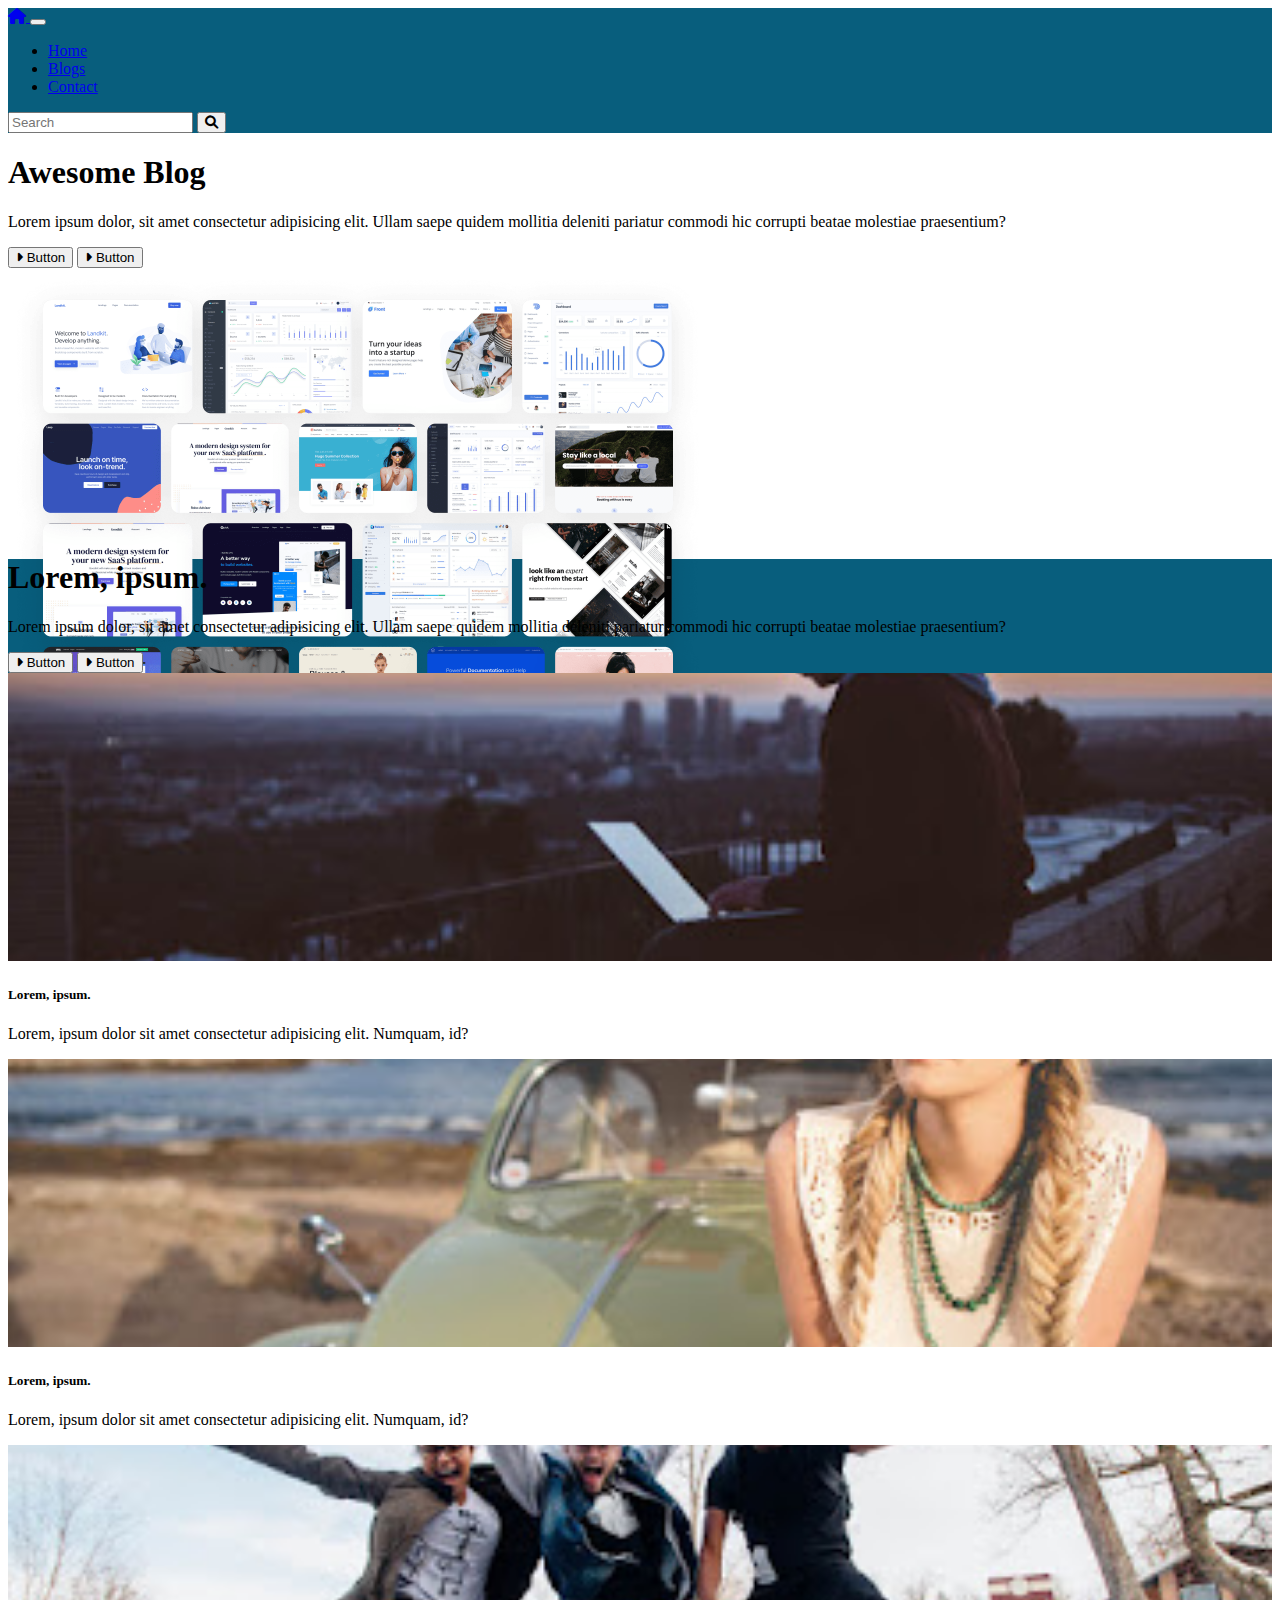
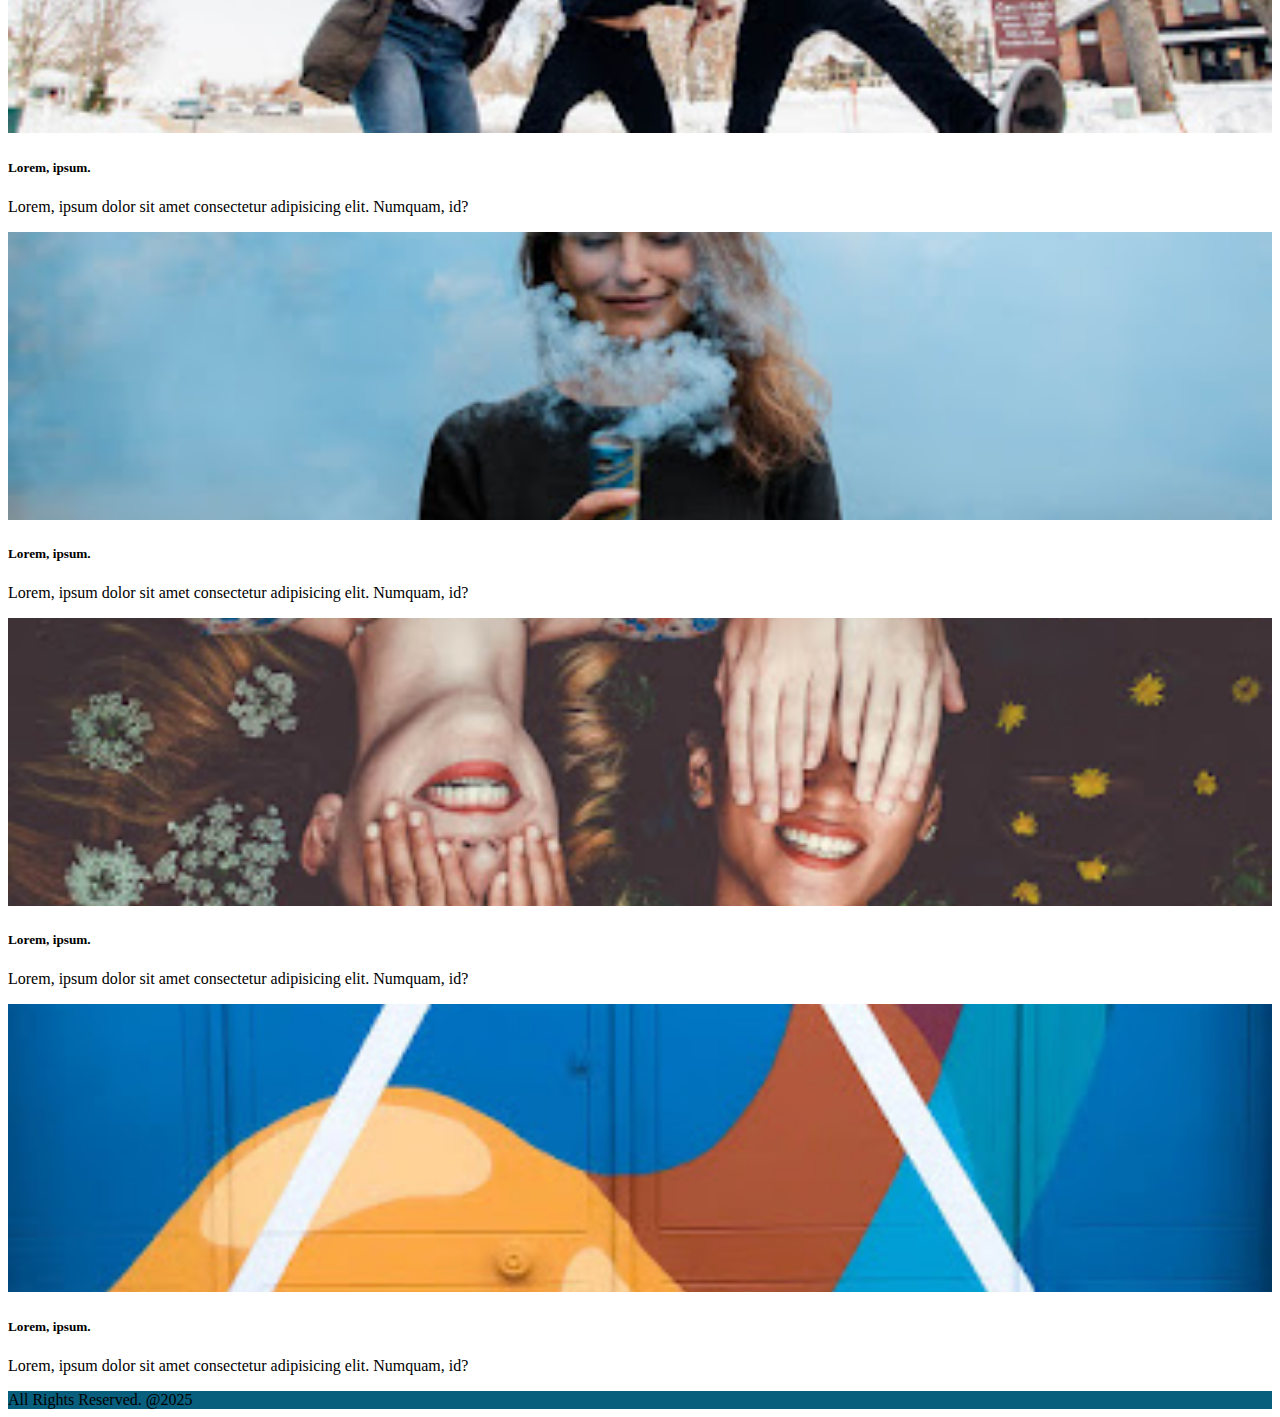
<file: proje-3/index.html>
<!DOCTYPE html>
<html lang="tr">
<head>
    <meta charset="UTF-8">
    <meta http-equiv="X-UA-Compatible" content="IE=edge">
    <meta name="viewport" content="width=device-width, initial-scale=1.0">
    <link href="https://cdn.jsdelivr.net/npm/bootstrap@5.1.3/dist/css/bootstrap.min.css" rel="stylesheet" integrity="sha384-1BmE4kWBq78iYhFldvKuhfTAU6auU8tT94WrHftjDbrCEXSU1oBoqyl2QvZ6jIW3" crossorigin="anonymous">
    <link rel="stylesheet" href="https://cdnjs.cloudflare.com/ajax/libs/font-awesome/6.0.0/css/all.min.css" integrity="sha512-9usAa10IRO0HhonpyAIVpjrylPvoDwiPUiKdWk5t3PyolY1cOd4DSE0Ga+ri4AuTroPR5aQvXU9xC6qOPnzFeg==" crossorigin="anonymous" referrerpolicy="no-referrer" />
    <link rel="stylesheet" href="style.css">
    <title>Awesome Blog</title>
</head>
<body>

    <nav class="navbar navbar-expand-md navbar-dark">
        <div class="container">
            <a href="index.html" class="navbar-brand">
                <i class="fa-solid fa-house"></i>
            </a>
            <button class="navbar-toggler" type="button" data-bs-toggle="collapse" data-bs-target="#mobile">
                <span class="navbar-toggler-icon"></span>
            </button>
            <div id="mobile" class="collapse navbar-collapse">               
          
                <ul class="navbar-nav me-auto">
                    <li class="nav-item">
                        <a href="index.html" class="nav-link active">Home</a>
                    </li>
                    <li class="nav-item">
                        <a href="blogs.html" class="nav-link">Blogs</a>
                    </li>
                    <li class="nav-item">
                        <a href="contact.html" class="nav-link">Contact</a>
                    </li>
                </ul>
                <form class="d-flex">           
                    <input type="text" class="form-control me-1" placeholder="Search">
                    <button class="btn btn-warning">
                        <i class="fa-solid fa-magnifying-glass"></i>
                    </button>                
                </form>

            </div>

        </div>
    </nav>

    <header>
        <div class="text-center pt-5 mt-5 px-4 border-bottom">
            <h1 class="display-4 fw-bold">Awesome Blog</h1>
            <div class="col-lg-6 mx-auto">
                <p class="lead mb-4">
                    Lorem ipsum dolor, sit amet consectetur adipisicing elit. Ullam saepe quidem mollitia deleniti pariatur commodi hic corrupti beatae molestiae praesentium?
                </p>
                <div class="mb-5 d-grid gap-2 d-md-flex justify-content-md-center">
                    <button class="btn btn-primary btn-lg">
                        <i class="fa-solid fa-caret-right"></i> Button</button>
                    <button class="btn btn-outline-secondary btn-lg">
                            <i class="fa-solid fa-caret-right"></i> Button</button>
                </div>
                <div class="overflow-hidden" style="max-height: 30vh;">
                    <div class="container px-5">
                        <img src="img/bg2.png" class="img-fluid border rounded-3 shadow-lg mb-4" width="700" height="500" alt="">
                    </div>
                </div>
            </div>
        </div>
    </header>

    <main>
        <div class="bg-dark px-4 py-5 text-center text-white">
            <div class="py-5">
                <h1 class="display-5 fw-bold">Lorem, ipsum.</h1>
                <div class="col-lg-6 mx-auto">
                    <p class="lead mb-4">
                        Lorem ipsum dolor, sit amet consectetur adipisicing elit. Ullam saepe quidem mollitia deleniti pariatur commodi hic corrupti beatae molestiae praesentium?
                    </p>
                    <div class="d-grid gap-2 d-md-flex justify-content-md-center">
                        <button class="btn btn-outline-warning btn-lg">
                            <i class="fa-solid fa-caret-right"></i> Button</button>
                        <button class="btn btn-outline-light btn-lg">
                                <i class="fa-solid fa-caret-right"></i> Button</button>
                    </div>
                </div>
            </div>
        </div>

        <div class="container my-4">
            <div class="row row-cols-1 row-cols-lg-3 row-cols-md-2 g-4">
                <div class="col">
                    <div class="card mb-3 shadow">
                        <img src="img/1.jpeg" class="card-img-top" alt="">
                        <div class="card-body">
                            <h5 class="card-title">Lorem, ipsum.</h5>
                            <p class="card-text">Lorem, ipsum dolor sit amet consectetur adipisicing elit. Numquam, id?</p>
                        </div>
                    </div>
                </div>
                <div class="col">
                    <div class="card mb-3 shadow">
                        <img src="img/2.jpeg" class="card-img-top" alt="">
                        <div class="card-body">
                            <h5 class="card-title">Lorem, ipsum.</h5>
                            <p class="card-text">Lorem, ipsum dolor sit amet consectetur adipisicing elit. Numquam, id?</p>
                        </div>
                    </div>
                </div>
                <div class="col">
                    <div class="card mb-3 shadow">
                        <img src="img/3.jpeg" class="card-img-top" alt="">
                        <div class="card-body">
                            <h5 class="card-title">Lorem, ipsum.</h5>
                            <p class="card-text">Lorem, ipsum dolor sit amet consectetur adipisicing elit. Numquam, id?</p>
                        </div>
                    </div>
                </div>
                <div class="col">
                    <div class="card mb-3 shadow">
                        <img src="img/4.jpeg" class="card-img-top" alt="">
                        <div class="card-body">
                            <h5 class="card-title">Lorem, ipsum.</h5>
                            <p class="card-text">Lorem, ipsum dolor sit amet consectetur adipisicing elit. Numquam, id?</p>
                        </div>
                    </div>
                </div>
                <div class="col">
                    <div class="card mb-3 shadow">
                        <img src="img/5.jpeg" class="card-img-top" alt="">
                        <div class="card-body">
                            <h5 class="card-title">Lorem, ipsum.</h5>
                            <p class="card-text">Lorem, ipsum dolor sit amet consectetur adipisicing elit. Numquam, id?</p>
                        </div>
                    </div>
                </div>
                <div class="col">
                    <div class="card mb-3 shadow">
                        <img src="img/6.jpeg" class="card-img-top" alt="">
                        <div class="card-body">
                            <h5 class="card-title">Lorem, ipsum.</h5>
                            <p class="card-text">Lorem, ipsum dolor sit amet consectetur adipisicing elit. Numquam, id?</p>
                        </div>
                    </div>
                </div>
            </div>
        </div>
    </main>

    <footer class="py-5 bg-dark text-white">
        <div class="container text-center">
            <span>All Rights Reserved. @2025</span>
        </div>
    </footer>
    

    <script src="https://cdn.jsdelivr.net/npm/bootstrap@5.1.3/dist/js/bootstrap.bundle.min.js" integrity="sha384-ka7Sk0Gln4gmtz2MlQnikT1wXgYsOg+OMhuP+IlRH9sENBO0LRn5q+8nbTov4+1p" crossorigin="anonymous"></script>
</body>
</html>
</file>
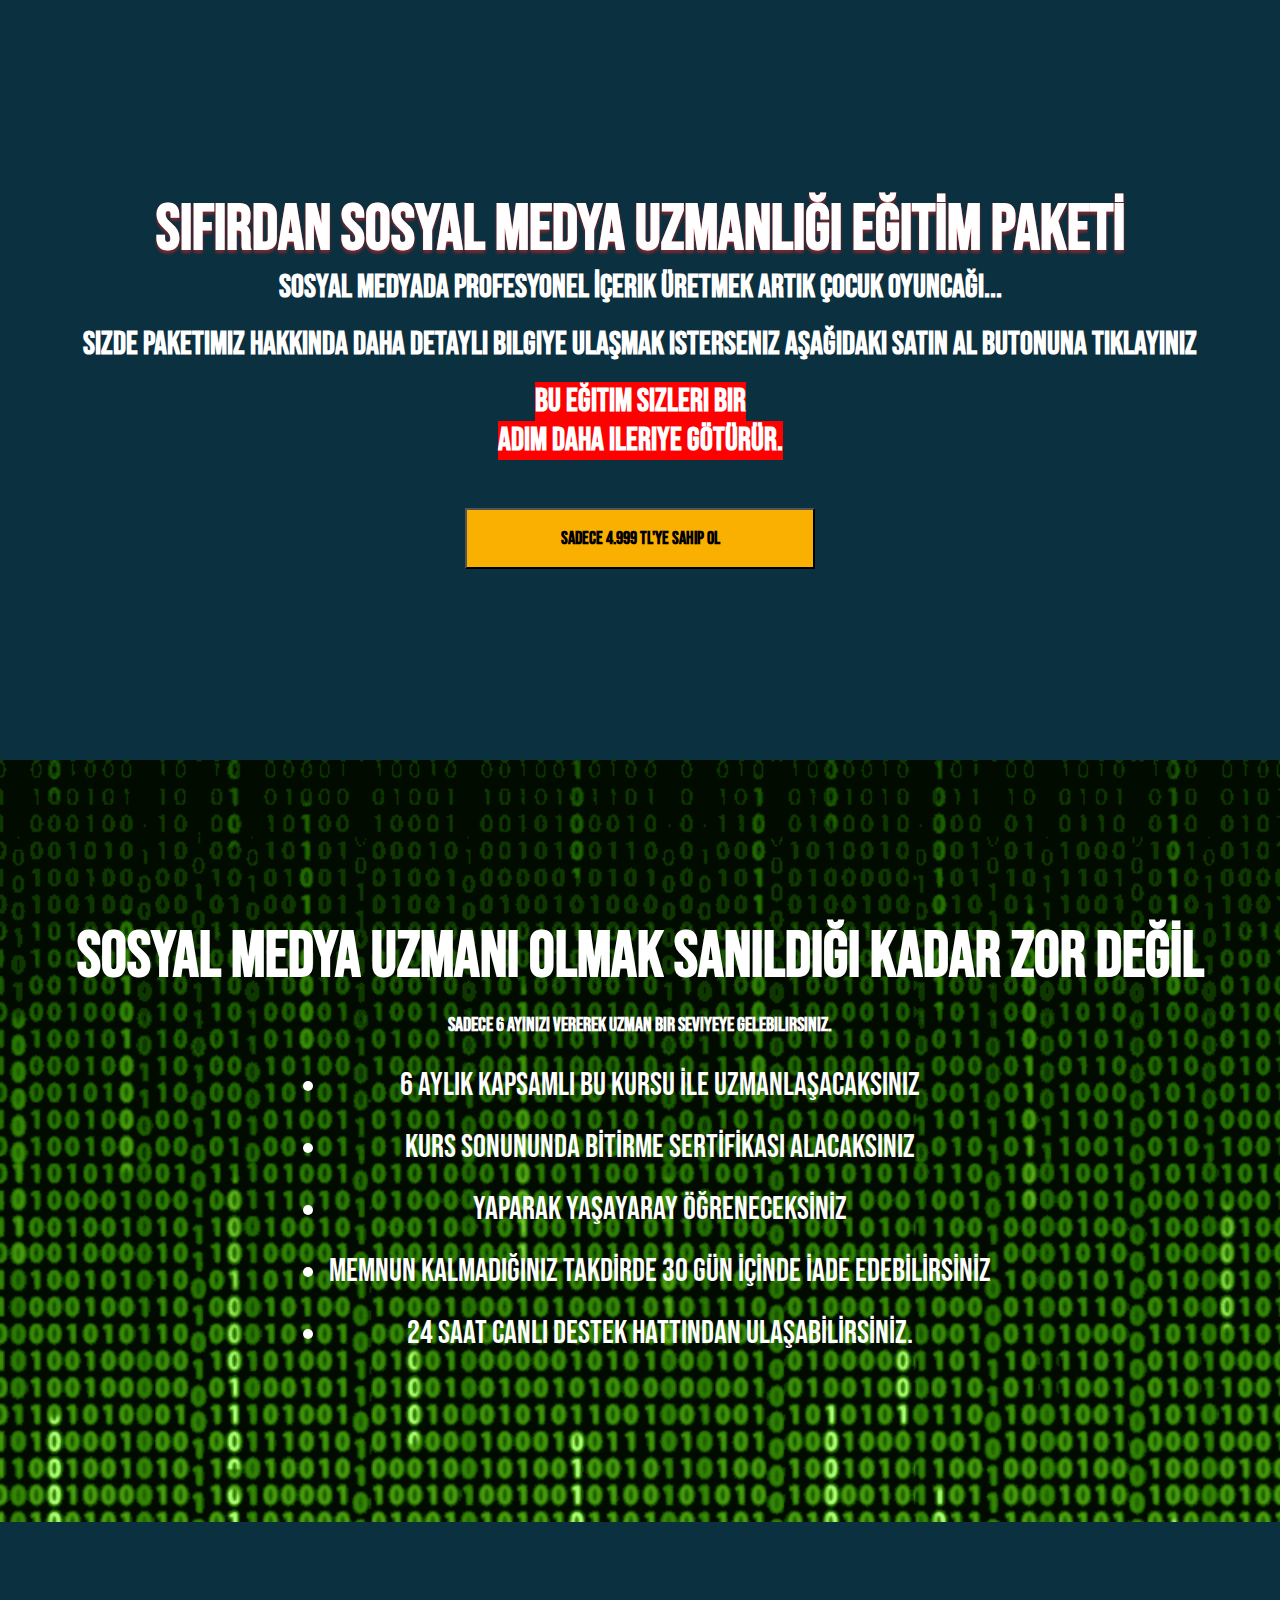
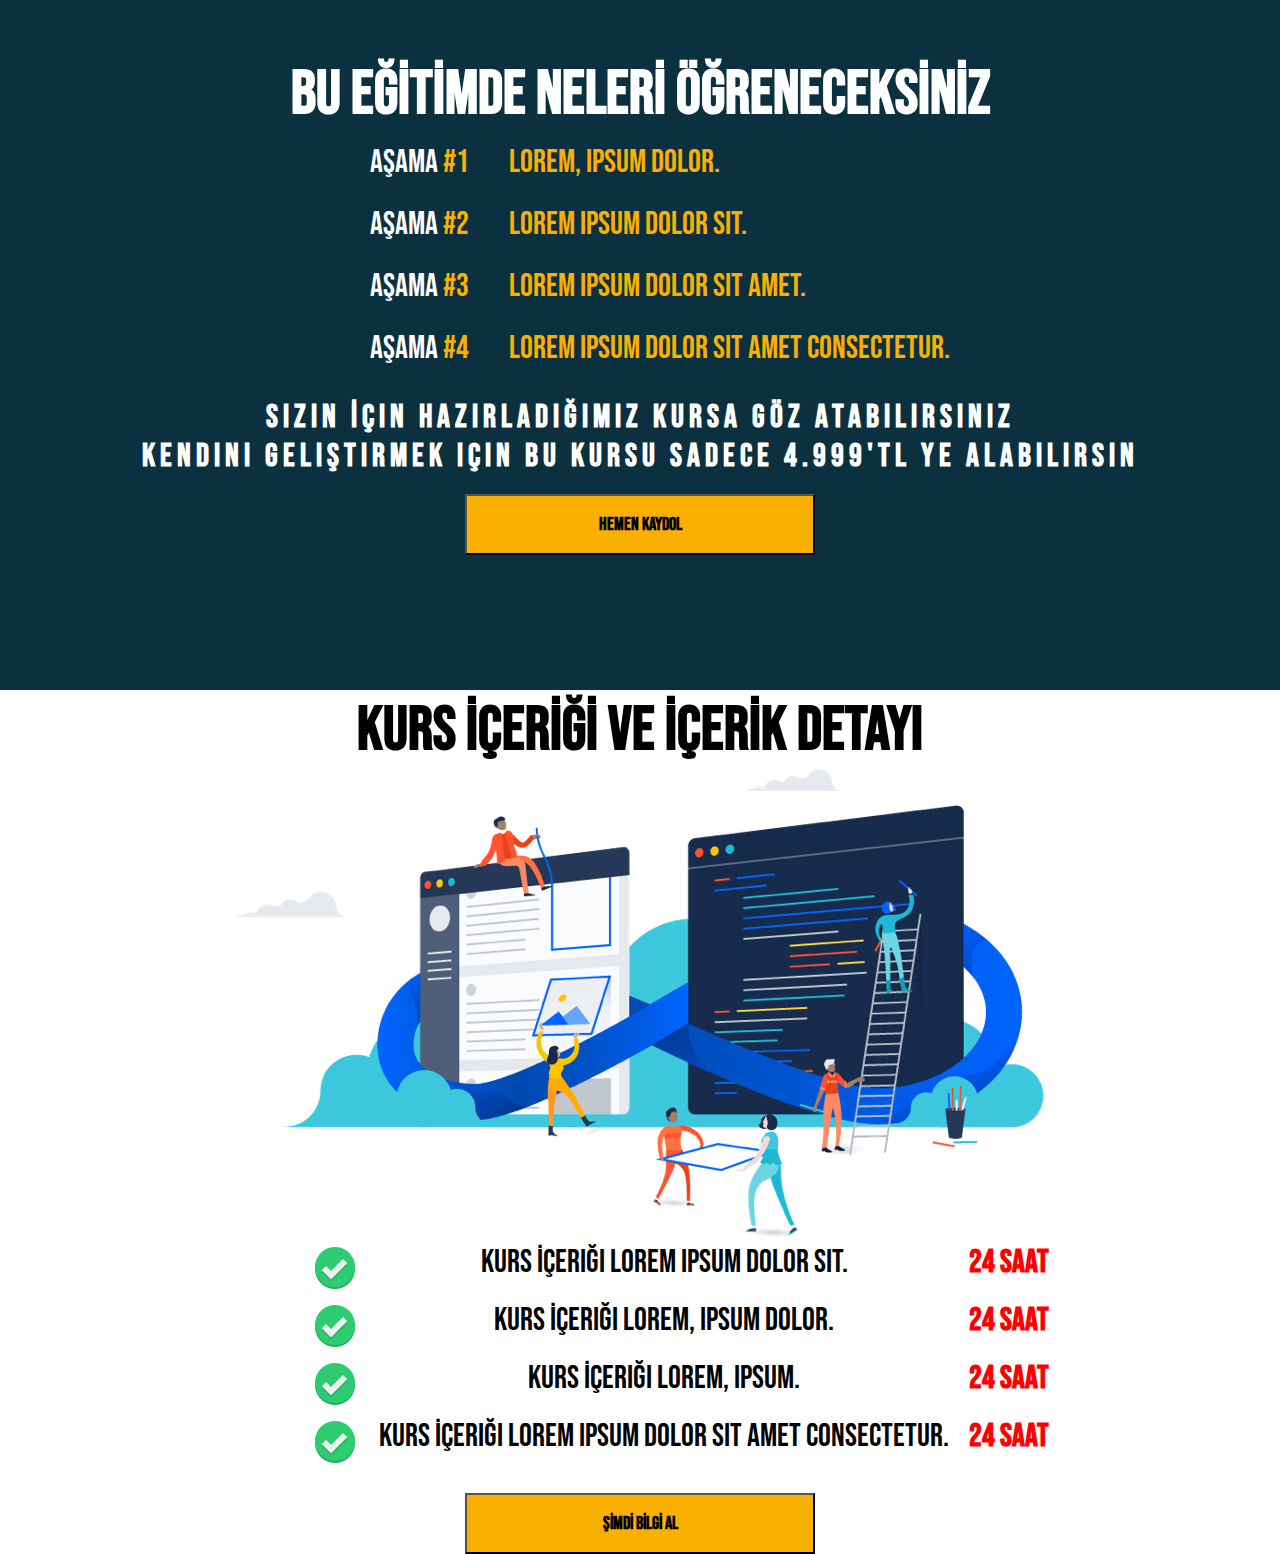
<file: proje-1/proje1.html>
<!DOCTYPE html>
<html lang="en">
<head>
    <meta charset="UTF-8">
    <meta http-equiv="X-UA-Compatible" content="IE=edge">
    <meta name="viewport" content="width=device-width, initial-scale=1.0">
    <title>Sıfırdan Sosyal Medya Uzmanlığı</title>
    <link rel="stylesheet" href="https://fonts.googleapis.com/css?family=Bebas Neue">
    <link rel="stylesheet" href="./css/hero.css">
    <link rel="stylesheet" href="./css/hero2.css">
    <link rel="stylesheet" href="./css/course-description.css">
    <link rel="stylesheet" href="./css/course-introduction.css">
    <link rel="stylesheet" href="./css/global.css">
    <link rel="stylesheet" href="https://cdnjs.cloudflare.com/ajax/libs/animate.css/4.1.1/animate.min.css"
  />
</head>
<body>
   <!-- HERO BAŞLANGIÇ -->
    <div class="hero">
        <div class="tittle">
            <h1 class="tittle_name animate__animated animate__fadeInLeft animate__delay-0.5s">SIFIRDAN SOSYAL MEDYA UZMANLIĞI EĞITİM PAKETİ</h1>
        </div>
        <div class="dt animate__animated animate__fadeInLeft animate__delay-0.5s">
            <h3>Sosyal Medyada Profesyonel İçerik Üretmek Artık Çocuk Oyuncağı...</h3>
            <h3>Sizde paketimiz hakkında daha detaylı bilgiye ulaşmak isterseniz aşağıdaki satın al butonuna tıklayınız</h3>
            <h3 class="important-text" style="margin-top:8px;">Bu Eğitim Sizleri Bir <br> adım daha ileriye götürür.
            </h2>
        </div>
            <button class="btn animate__animated animate__fadeInDown animate__delay-0.5s">Sadece 4.999 TL'ye Sahip OL</button>
 </div>
    <!-- HERO BİTİŞ -->
    <!-- HERO2 ALANI -->
  
<div class="hero2">
        <h1 style="font-size:64px;">SOSYAL MEDYA UZMANI OLMAK SANILDIĞI KADAR ZOR DEĞİL</h1>
        <h3 style="font-size:1.25rem;">Sadece 6 Ayınızı vererek uzman bir seviyeye gelebilirsiniz.</h3>
        <ul>
            <li>6 AYLIK KAPSAMLI BU KURSU İLE UZMANLAŞACAKSINIZ</li>
            <li>KURS SONUNUNDA BİTİRME SERTİFİKASI ALACAKSINIZ</li>
            <li>YAPARAK YAŞAYARAY ÖĞRENECEKSİNİZ</li>
            <li>MEMNUN KALMADIĞINIZ TAKDİRDE 30 GÜN İÇİNDE İADE EDEBİLİRSİNİZ</li>
            <li>24 SAAT CANLI DESTEK HATTINDAN ULAŞABİLİRSİNİZ.</li>
        </ul>
    </div>
</div>
<!-- HERO2 ALANI BİTİŞ -->
<!-- KURS AÇIKLAMA BAŞLANGIÇ -->
<div class="course-description">
    <div class="tittle">
        <h1>BU EĞİTİMDE NELERİ ÖĞRENECEKSİNİZ</h1>
    </div>
    <div class="description">
        <ul>
            <li>Aşama  <span>#1</span></li>
            <li>Aşama <span>#2</span></li>
            <li>Aşama <span>#3</span></li>
            <li>Aşama <span>#4</span></li>
        </ul>
        <ul>
           
            <li>Lorem, ipsum dolor.</li>
            <li>Lorem ipsum dolor sit.</li>
            <li>Lorem ipsum dolor sit amet.</li>
            <li>Lorem ipsum dolor sit amet consectetur.</li>
        </ul>
    </div>
    <div class="pay" style="text-align:center; margin-top:18px;">
        <h4>Sizin İçin Hazırladığımız Kursa Göz Atabilirsiniz</h3>
        <h4>Kendini Geliştirmek için bu kursu sadece 4.999'TL ye alabilirsin</h3>
            <button>Hemen Kaydol</button>
    </div>
</div>
<!-- KURS AÇIKLAMA SOJN -->
<!-- KURS TANITIM ALANI -->

<div class="course-introduction">
    <div class="course-tittle-img">
        <h1 style="text-align:center;">KURS İÇERİĞİ VE İÇERİK DETAYI</h1>
        <img src="./img/pngegg.png" alt="">
    </div>
    <div class="course-list">
        <ul>
            <li>Kurs İçeriği  Lorem ipsum dolor sit. <span>24 Saat</span></li>
            <li>Kurs İçeriği Lorem, ipsum dolor. <span>24 Saat</span></li>
            <li>Kurs İçeriği Lorem, ipsum.<span>24 Saat</span></li>
            <li>Kurs İçeriği Lorem ipsum dolor sit amet consectetur. <span>24 Saat</span></li>
        </ul>
    </div>
    <button class="btn">ŞİMDİ BİLGİ AL</button>
</div>
</body>
</html>
</file>
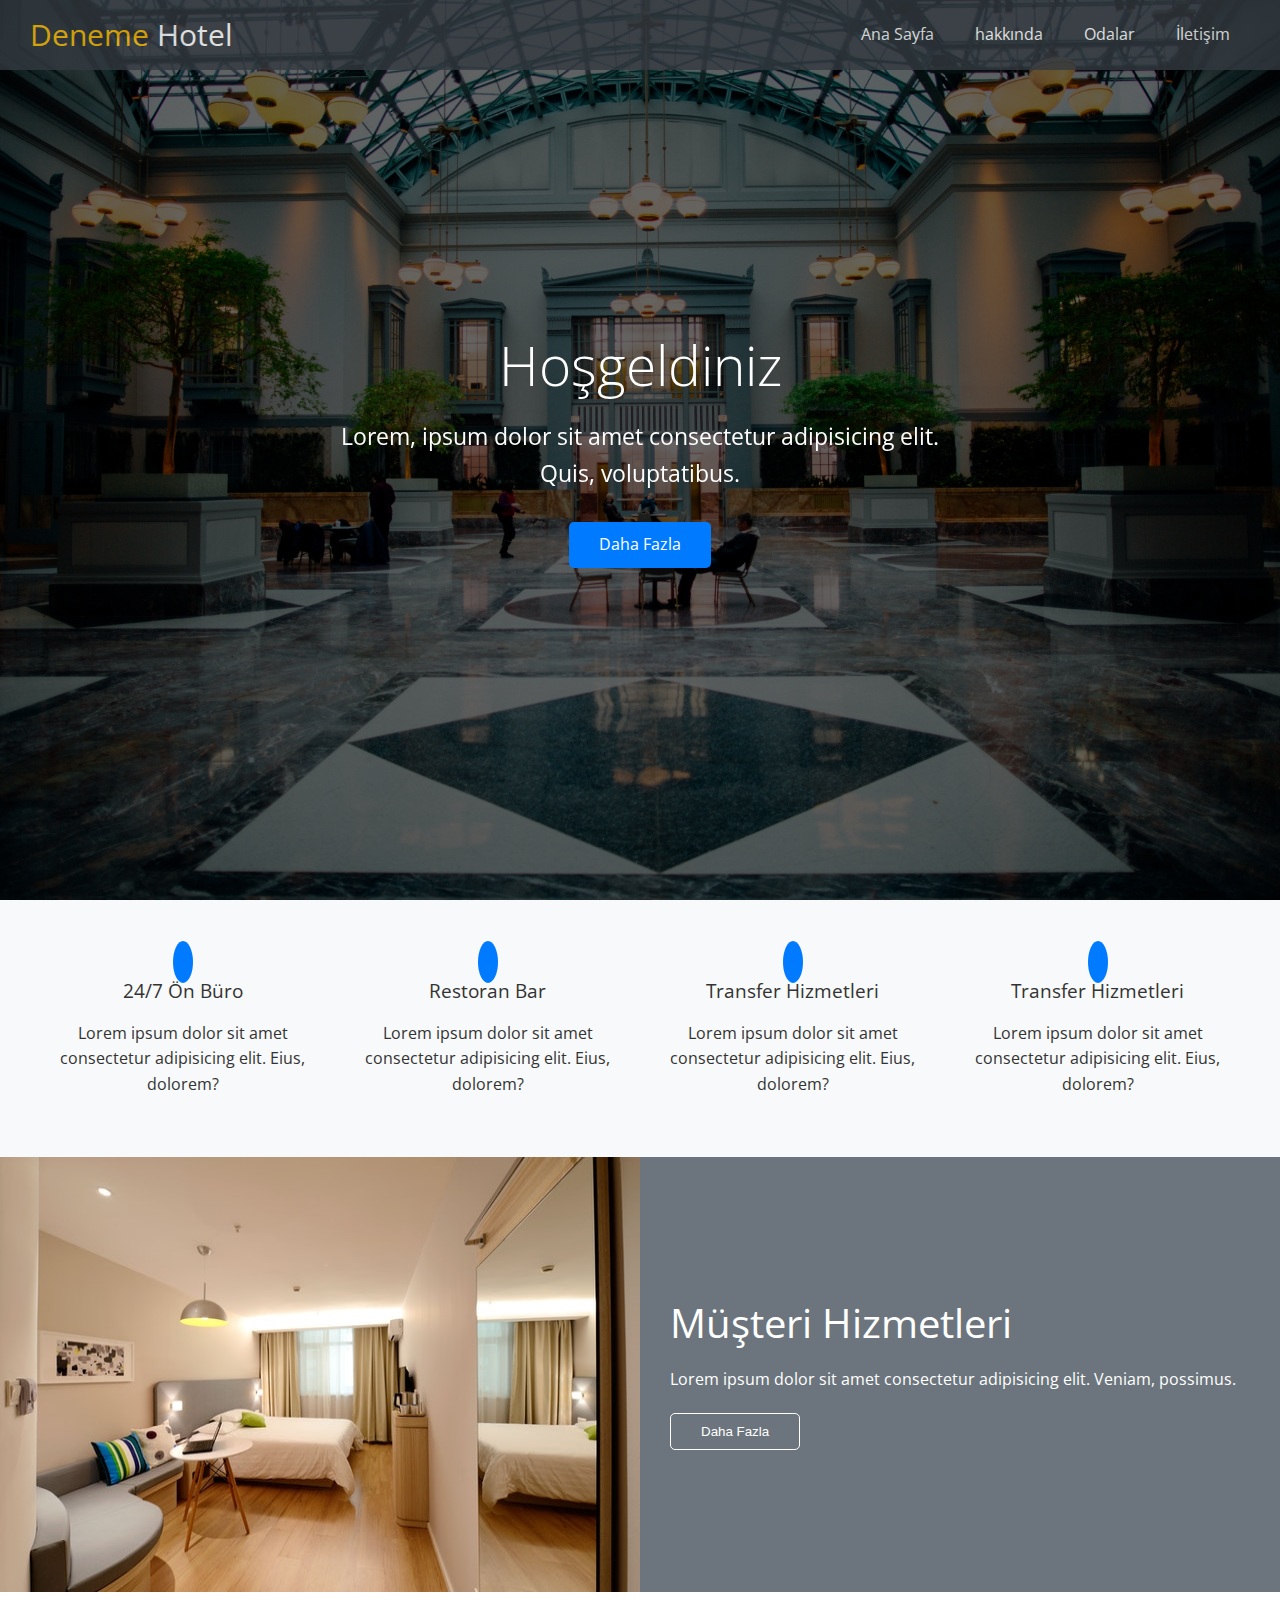
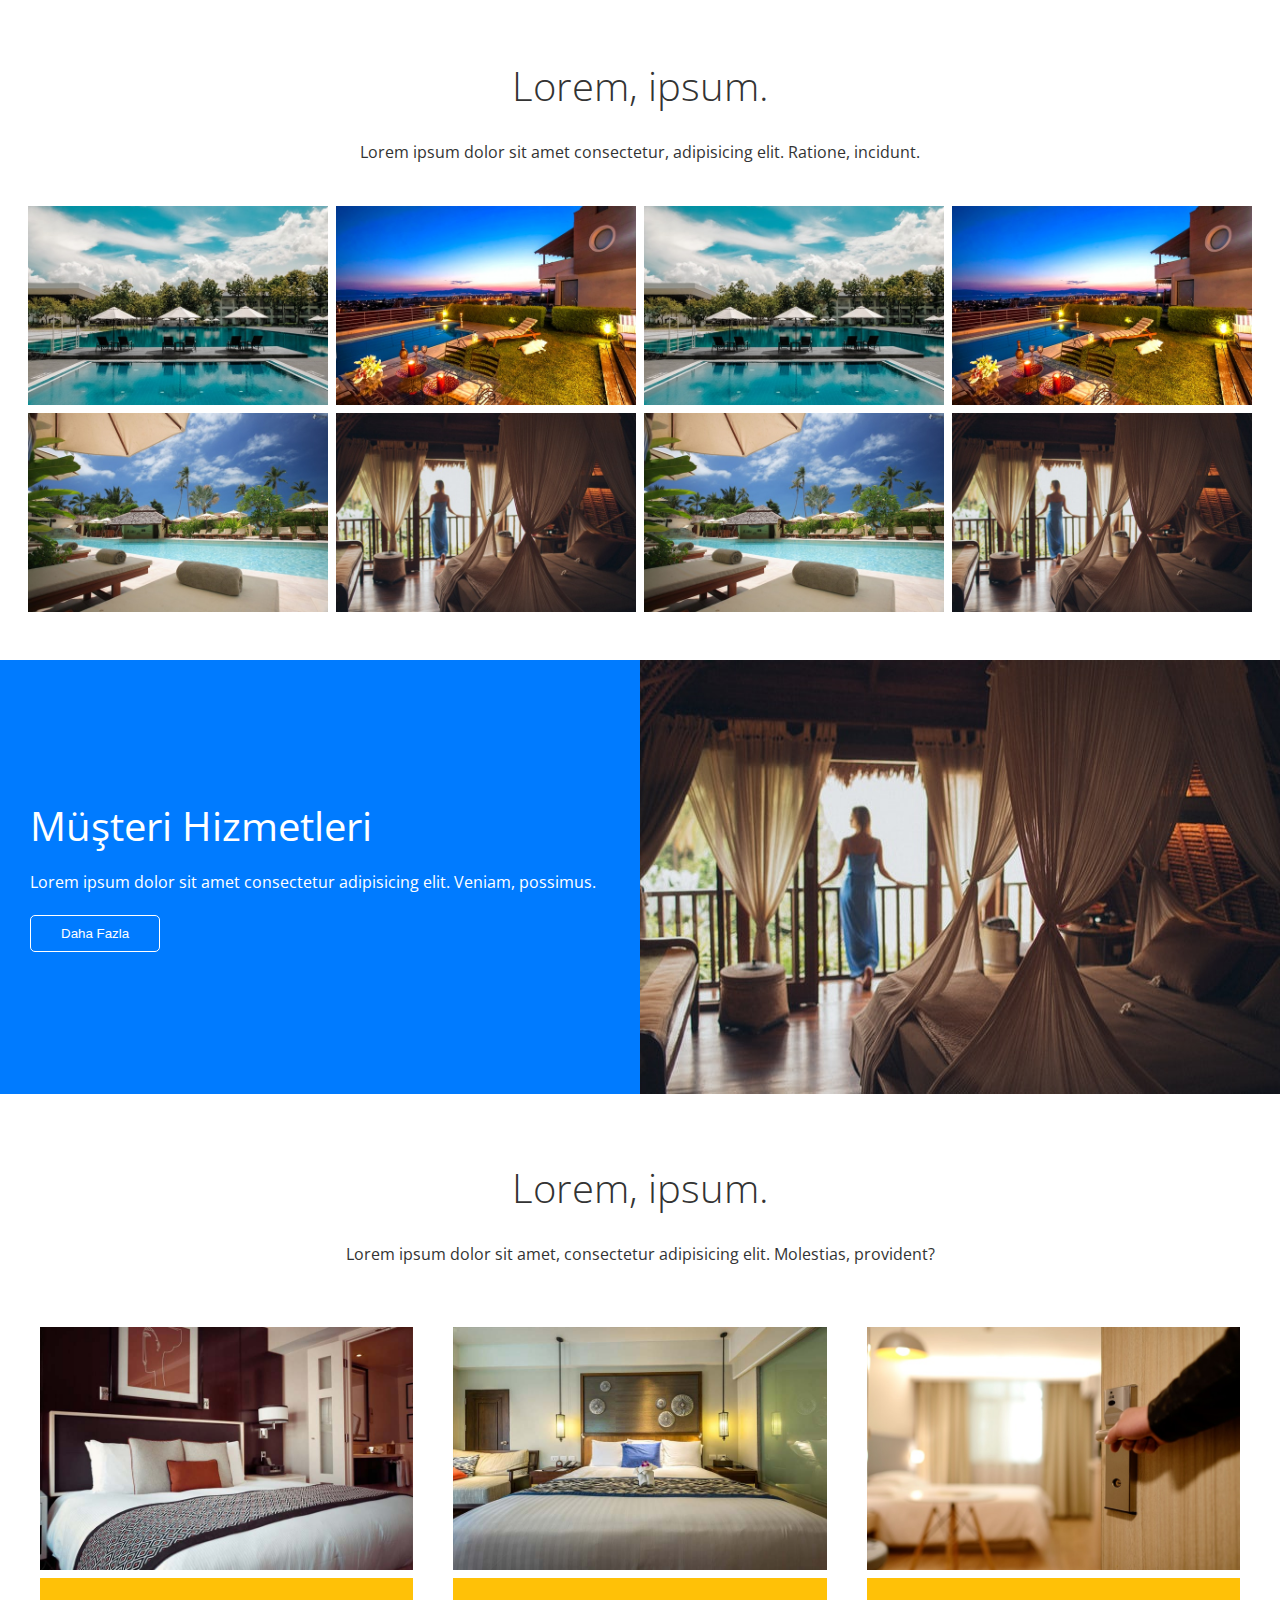
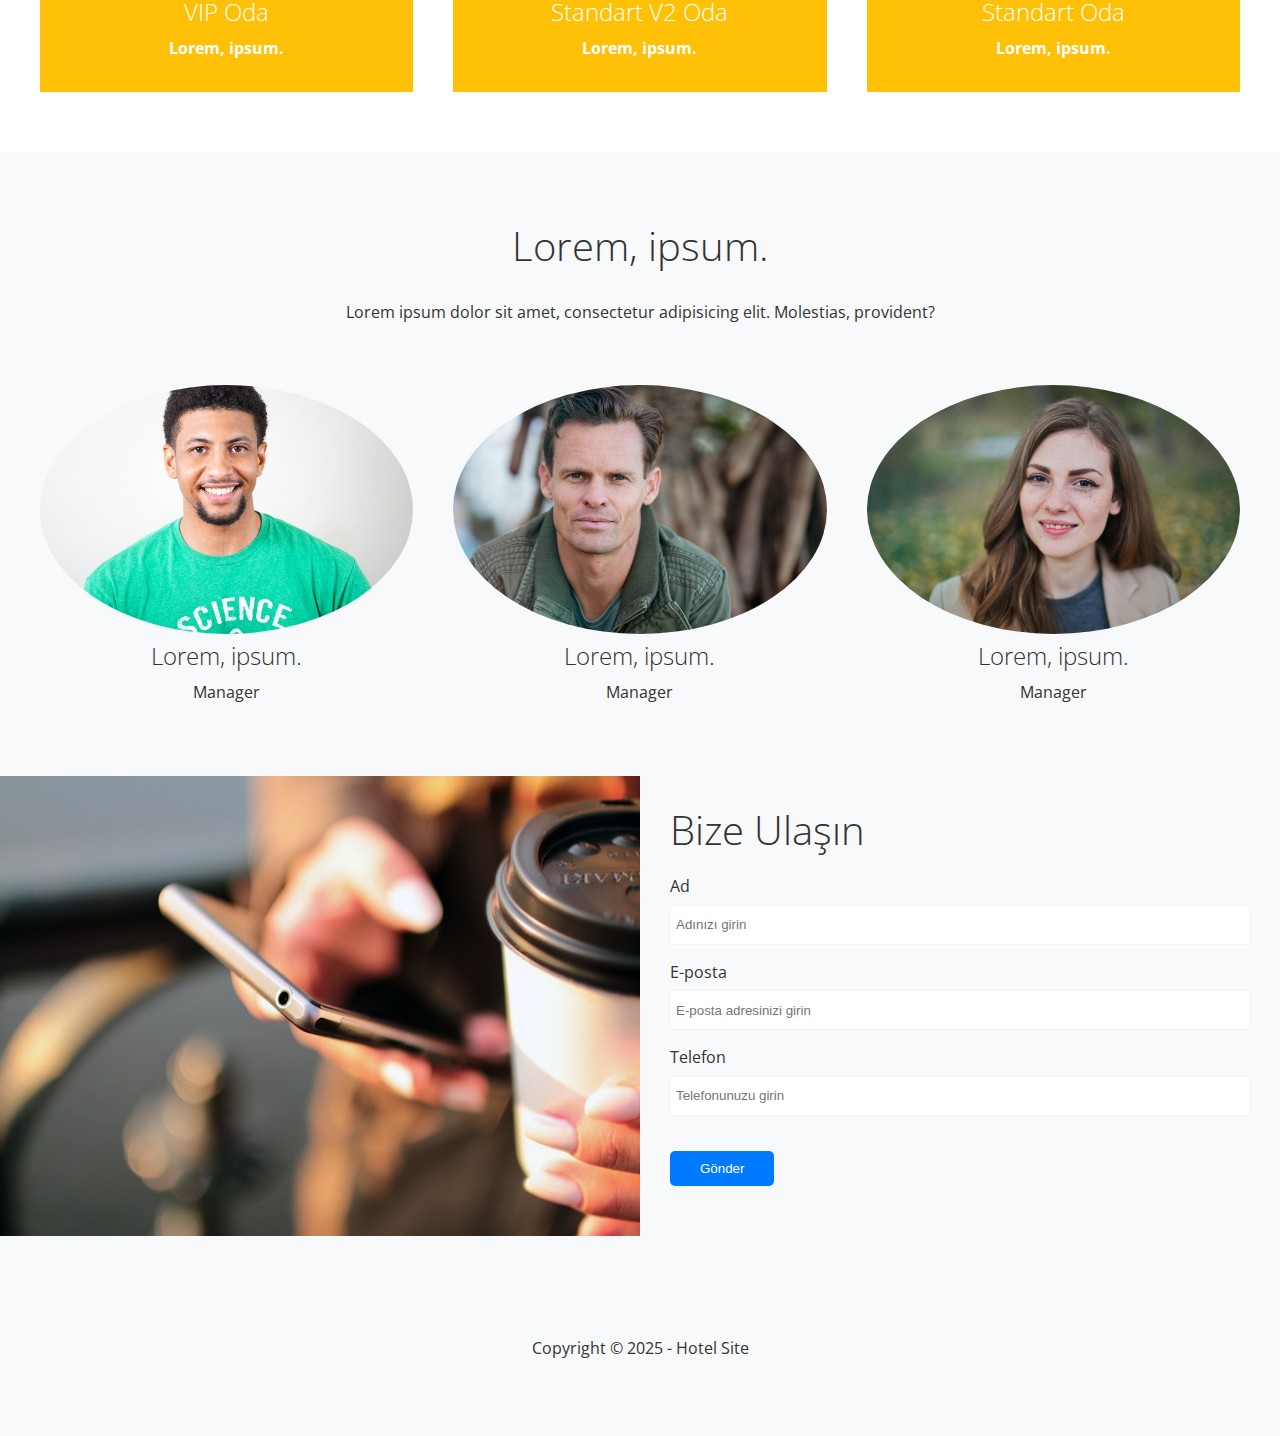
<file: proje-2/proje2.html>
<!DOCTYPE html>
<html lang="tr">
<head>
    <meta charset="UTF-8">
    <meta http-equiv="X-UA-Compatible" content="IE=edge">
    <meta name="viewport" content="width=device-width, initial-scale=1.0">
    <link rel="stylesheet" href="https://cdnjs.cloudflare.com/ajax/libs/font-awesome/5.13.0/css/all.min.css" integrity="sha512-L7MWcK7FNPcwNqnLdZq86lTHYLdQqZaz5YcAgE+5cnGmlw8JT03QB2+oxL100UeB6RlzZLUxCGSS4/++mNZdxw==" crossorigin="anonymous" referrerpolicy="no-referrer" />
    <link rel="stylesheet" href="./css/style.css">
    <title>Hotel Site</title>
</head>
<body>
    <header id="home" class="main-header">
        <div class="navbar">
            <h1 class="brand">
                <i class="fas fa-hotel"></i>
                <span>Deneme</span> Hotel
            </h1>
            <nav>
                <ul>
                    <li><a href="#home">Ana Sayfa</a></li>
                    <li><a href="#about">hakkında</a></li>
                    <li><a href="#rooms">Odalar</a></li>
                    <li><a href="#contact">İletişim</a></li>
                </ul>
            </nav>
        </div>

        <div class="content">
            <h1>Hoşgeldiniz</h1>
            <p>Lorem, ipsum dolor sit amet consectetur adipisicing elit. Quis, voluptatibus.</p>
            <a href="" class="btn btn-primary">
                <i class="fas fa-chevron-right"></i>
                Daha Fazla</a>
        </div>
    </header>

    <main>
        <!-- services -->
        <section id="services" class="icons bg-light">
            <div class="flex-items">
                <div>
                    <i class="fas fa-concierge-bell fa-3x"></i>
                    <div>
                        <h3>24/7 Ön Büro</h3>
                        <p>
                            Lorem ipsum dolor sit amet consectetur adipisicing elit. Eius, dolorem?
                        </p>
                    </div>
                </div>
                <div>
                    <i class="fas fa-utensils fa-3x"></i>
                    <div>
                        <h3>Restoran Bar</h3>
                        <p>
                            Lorem ipsum dolor sit amet consectetur adipisicing elit. Eius, dolorem?
                        </p>
                    </div>
                </div>
                <div>
                    <i class="fas fa-bus fa-3x"></i>
                    <div>
                        <h3>Transfer Hizmetleri</h3>
                        <p>
                            Lorem ipsum dolor sit amet consectetur adipisicing elit. Eius, dolorem?
                        </p>
                    </div>
                </div>
                <div>
                    <i class="fas fa-spa fa-3x"></i>
                    <div>
                        <h3>Transfer Hizmetleri</h3>
                        <p>
                            Lorem ipsum dolor sit amet consectetur adipisicing elit. Eius, dolorem?
                        </p>
                    </div>
                </div>
            </div>
        </section>

        <!-- about -->
        <section id="about" class="about flex-columns">
            <div class="row">
                <div class="column">
                    <div class="column-1">
                        <img src="./img/about1.jpeg" alt="">
                    </div>
                </div>
                <div class="column">
                    <div class="column-2 bg-secondary">
                        <h2>Müşteri Hizmetleri</h2>
                        <p>Lorem ipsum dolor sit amet consectetur adipisicing elit. Veniam, possimus.</p>
                        <button class="btn btn-outline">Daha Fazla</button>
                    </div>
                </div>
            </div>
        </section>

        <!-- gallery -->
        <section id="gallery" class="gallery flex-grid section-padding">
            <header class="section-header">
                <h2>Lorem, ipsum.</h2>
                <p>Lorem ipsum dolor sit amet consectetur, adipisicing elit. Ratione, incidunt.</p>
            </header>
            <div class="row">
                <div class="column">
                    <img src="./img/1.jpeg" alt="">
                    <img src="./img/2.jpeg" alt="">
                </div>
                <div class="column">
                    <img src="./img/3.jpeg" alt="">
                    <img src="./img/4.jpeg" alt="">
                </div>
                <div class="column">
                    <img src="./img/1.jpeg" alt="">
                    <img src="./img/2.jpeg" alt="">
                </div>
                <div class="column">
                    <img src="./img/3.jpeg" alt="">
                    <img src="./img/4.jpeg" alt="">
                </div>
            </div>
        </section>

        <!-- about -->
        <section class="about flex-columns flex-reverse">
            <div class="row">
                <div class="column">
                    <div class="column-1">
                        <img src="./img/about2.jpeg" alt="">
                    </div>
                </div>
                <div class="column">
                    <div class="column-2 bg-primary">
                        <h2>Müşteri Hizmetleri</h2>
                        <p>Lorem ipsum dolor sit amet consectetur adipisicing elit. Veniam, possimus.</p>
                        <button class="btn btn-outline">Daha Fazla</button>
                    </div>
                </div>
            </div>
        </section>

        <!-- rooms -->
        <section id="rooms" class="rooms section-padding">
            <header class="section-header">
                <h2>Lorem, ipsum.</h2>
                <p>Lorem ipsum dolor sit amet, consectetur adipisicing elit. Molestias, provident?</p>
            </header>
            <div class="flex-items">
                <div class="card">
                    <img src="./img/room1.jpeg" alt="">
                    <div class="card-body bg-warning">
                        <h2>VIP Oda</h2>
                        <p>Lorem, ipsum.</p>
                    </div>
                </div>
                <div class="card">
                    <img src="./img/room2.jpeg" alt="">
                    <div class="card-body bg-warning">
                        <h2>Standart V2 Oda</h2>
                        <p>Lorem, ipsum.</p>
                    </div>
                </div>
                <div class="card">
                    <img src="./img/room3.jpeg" alt="">
                    <div class="card-body bg-warning">
                        <h2>Standart Oda</h2>
                        <p>Lorem, ipsum.</p>
                    </div>
                </div>
            </div>
        </section>

        <!-- teams -->
        <section id="teams" class="teams section-padding bg-light">
            <header class="section-header"> <!--bolum basligi-->
                <h2>Lorem, ipsum.</h2>
                <p>Lorem ipsum dolor sit amet, consectetur adipisicing elit. Molestias, provident?</p>
            </header>

            <div class="flex-items">
                <div>
                    <img src="./img/p1.jpeg" alt="">
                    <h2>Lorem, ipsum.</h2>
                    <p>Manager</p>
                </div>
                <div>
                    <img src="./img/p2.jpeg" alt="">
                    <h2>Lorem, ipsum.</h2>
                    <p>Manager</p>
                </div>
                <div>
                    <img src="./img/p3.jpeg" alt="">
                    <h2>Lorem, ipsum.</h2>
                    <p>Manager</p>
                </div>
            </div>
        </section>

        <!-- contact -->
        <section id="contact" class="contact flex-columns">
            <div class="row">
                <div class="column">
                    <div class="column-1">
                        <img src="./img/contact.jpeg" alt="">
                    </div>
                </div>
                <div class="column">
                    <div class="column-2 bg-light">
                       <h2>Bize Ulaşın</h2>
                       <form action="" class="contact-form">
                            <div class="form-control">
                                <label for="name">Ad</label>
                                <input type="text" id="name" placeholder="Adınızı girin">
                            </div>
                            <div class="form-control">
                                <label for="name">E-posta</label>
                                <input type="email" id="email" placeholder="E-posta adresinizi girin">
                            </div>
                            <div class="form-control">
                                <label for="name">Telefon</label>
                                <input type="text" id="phone" placeholder="Telefonunuzu girin">
                            </div>
                            <button type="submit" class="btn btn-primary">Gönder</button>
                        </form>
                    </div>
                </div>
            </div>
        </section>
    </main>

    <footer class="footer bg-light">
        <div class="social">
            <a href="#"><i class="fab fa-facebook fa-2x"></i></a>
            <a href="#"><i class="fab fa-twitter fa-2x"></i></a>
            <a href="#"><i class="fab fa-youtube fa-2x"></i></a>
            <a href="#"><i class="fab fa-linkedin fa-2x"></i></a>
        </div>
        <p>Copyright &copy 2025 - Hotel Site</p>
    </footer>
</body>
</html>
</file>
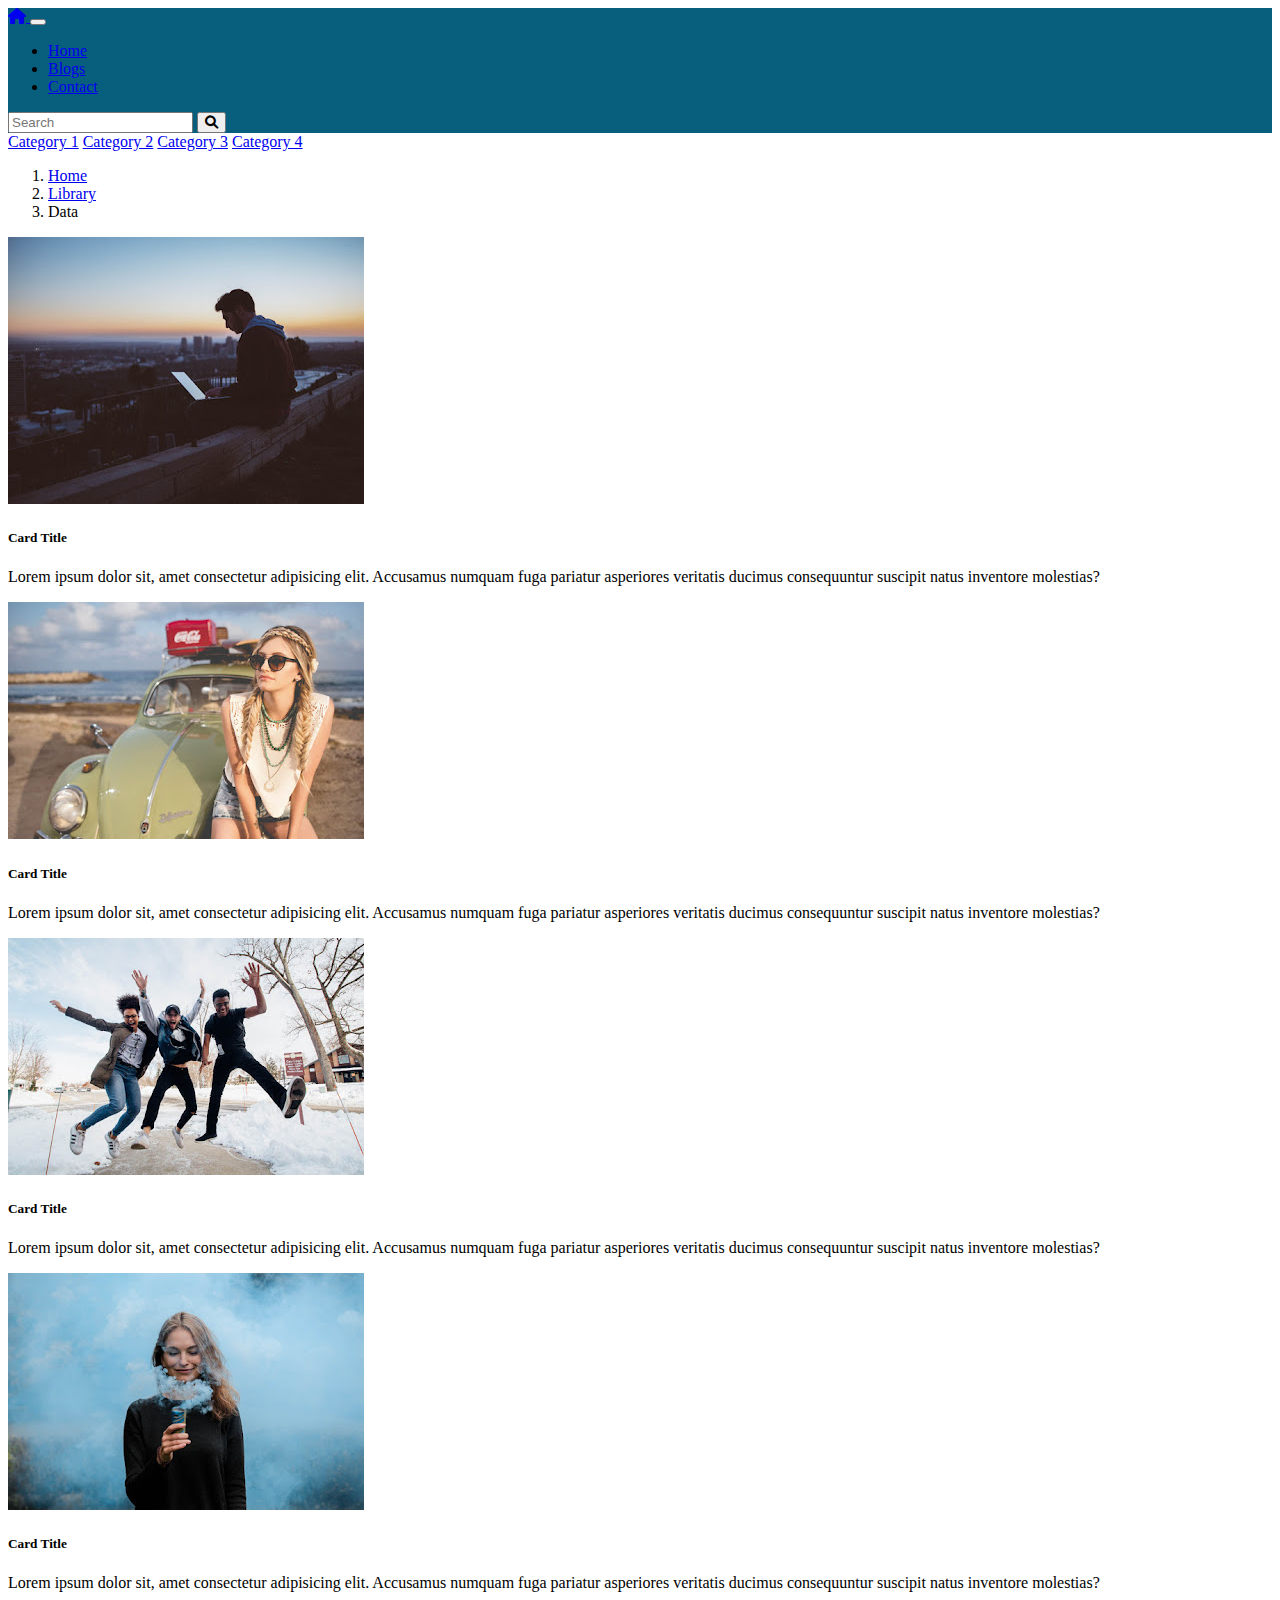
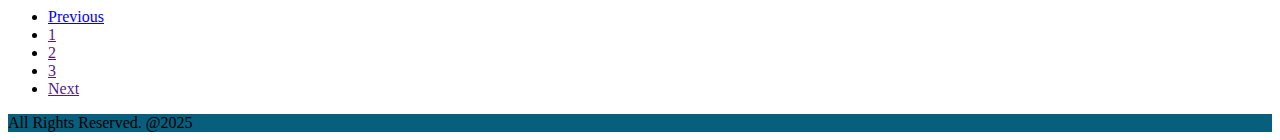
<file: proje-3/blogs.html>
<!DOCTYPE html>
<html lang="tr">
<head>
    <meta charset="UTF-8">
    <meta http-equiv="X-UA-Compatible" content="IE=edge">
    <meta name="viewport" content="width=device-width, initial-scale=1.0">
    <link href="https://cdn.jsdelivr.net/npm/bootstrap@5.1.3/dist/css/bootstrap.min.css" rel="stylesheet" integrity="sha384-1BmE4kWBq78iYhFldvKuhfTAU6auU8tT94WrHftjDbrCEXSU1oBoqyl2QvZ6jIW3" crossorigin="anonymous">
    <link rel="stylesheet" href="https://cdnjs.cloudflare.com/ajax/libs/font-awesome/6.0.0/css/all.min.css" integrity="sha512-9usAa10IRO0HhonpyAIVpjrylPvoDwiPUiKdWk5t3PyolY1cOd4DSE0Ga+ri4AuTroPR5aQvXU9xC6qOPnzFeg==" crossorigin="anonymous" referrerpolicy="no-referrer" />
    <link rel="stylesheet" href="style.css">
    <title>Awesome Blog</title>
</head>
<body>

    <nav class="navbar navbar-expand-md navbar-dark">
        <div class="container">
            <a href="index.html" class="navbar-brand">
                <i class="fa-solid fa-house"></i>
            </a>
            <button class="navbar-toggler" type="button" data-bs-toggle="collapse" data-bs-target="#mobile">
                <span class="navbar-toggler-icon"></span>
            </button>
            <div id="mobile" class="collapse navbar-collapse">               
          
                <ul class="navbar-nav me-auto">
                    <li class="nav-item">
                        <a href="index.html" class="nav-link">Home</a>
                    </li>
                    <li class="nav-item">
                        <a href="blogs.html" class="nav-link active">Blogs</a>
                    </li>
                    <li class="nav-item">
                        <a href="contact.html" class="nav-link">Contact</a>
                    </li>
                </ul>
                <form class="d-flex">           
                    <input type="text" class="form-control me-1" placeholder="Search">
                    <button class="btn btn-warning">
                        <i class="fa-solid fa-magnifying-glass"></i>
                    </button>                
                </form>

            </div>

        </div>
    </nav>

    <main>
        <div class="container my-4">
            <div class="row">
                <div class="col-md-3 d-none d-md-block">
                    <div class="list-group">
                        <a href="#" class="list-group-item list-group-item actiob">Category 1</a>
                        <a href="#" class="list-group-item list-group-item actiob">Category 2</a>
                        <a href="#" class="list-group-item list-group-item actiob">Category 3</a>
                        <a href="#" class="list-group-item list-group-item actiob">Category 4</a>
                    </div>
                </div>
                <div class="col-md-9">
                    <nav>
                        <ol class="breadcrumb">
                          <li class="breadcrumb-item"><a href="#">Home</a></li>
                          <li class="breadcrumb-item"><a href="#">Library</a></li>
                          <li class="breadcrumb-item active">Data</li>
                        </ol>
                    </nav>
                    <div class="card mb-2 shadow">
                        <div class="row">
                            <div class="col-4">
                                <img src="img/1.jpeg" alt="" class="img-fluid rounded-start">
                            </div>
                            <div class="col-8">
                                <div class="card-body">
                                    <h5 class="card-title">Card Title</h5>
                                    <p class="card-text">Lorem ipsum dolor sit, amet consectetur adipisicing elit. Accusamus numquam fuga pariatur asperiores veritatis ducimus consequuntur suscipit natus inventore molestias?</p>
                                </div>
                            </div>
                        </div>
                    </div>
                    <div class="card mb-2 shadow">
                        <div class="row">
                            <div class="col-4">
                                <img src="img/2.jpeg" alt="" class="img-fluid rounded-start">
                            </div>
                            <div class="col-8">
                                <div class="card-body">
                                    <h5 class="card-title">Card Title</h5>
                                    <p class="card-text">Lorem ipsum dolor sit, amet consectetur adipisicing elit. Accusamus numquam fuga pariatur asperiores veritatis ducimus consequuntur suscipit natus inventore molestias?</p>
                                </div>
                            </div>
                        </div>
                    </div>
                    <div class="card mb-2 shadow">
                        <div class="row">
                            <div class="col-4">
                                <img src="img/3.jpeg" alt="" class="img-fluid rounded-start">
                            </div>
                            <div class="col-8">
                                <div class="card-body">
                                    <h5 class="card-title">Card Title</h5>
                                    <p class="card-text">Lorem ipsum dolor sit, amet consectetur adipisicing elit. Accusamus numquam fuga pariatur asperiores veritatis ducimus consequuntur suscipit natus inventore molestias?</p>
                                </div>
                            </div>
                        </div>
                    </div>
                    <div class="card mb-2 shadow">
                        <div class="row">
                            <div class="col-4">
                                <img src="img/4.jpeg" alt="" class="img-fluid rounded-start">
                            </div>
                            <div class="col-8">
                                <div class="card-body">
                                    <h5 class="card-title">Card Title</h5>
                                    <p class="card-text">Lorem ipsum dolor sit, amet consectetur adipisicing elit. Accusamus numquam fuga pariatur asperiores veritatis ducimus consequuntur suscipit natus inventore molestias?</p>
                                </div>
                            </div>
                        </div>
                    </div>
                    <nav class="my-5">
                        <ul class="pagination justify-content-end">
                            <li class="page-item disabled"><a href="#" class="page-link">Previous</a></li>
                            <li class="page-item"><a href="" class="page-link">1</a></li>
                            <li class="page-item"><a href="" class="page-link">2</a></li>
                            <li class="page-item"><a href="" class="page-link">3</a></li>
                            <li class="page-item"><a href="" class="page-link">Next</a></li>
                        </ul>
                    </nav>
                </div>
            </div>
        </div>
    </main>

    <footer class="py-5 bg-dark text-white">
        <div class="container text-center">
            <span>All Rights Reserved. @2025</span>
        </div>
    </footer>
    

    <script src="https://cdn.jsdelivr.net/npm/bootstrap@5.1.3/dist/js/bootstrap.bundle.min.js" integrity="sha384-ka7Sk0Gln4gmtz2MlQnikT1wXgYsOg+OMhuP+IlRH9sENBO0LRn5q+8nbTov4+1p" crossorigin="anonymous"></script>
</body>
</html>
</file>
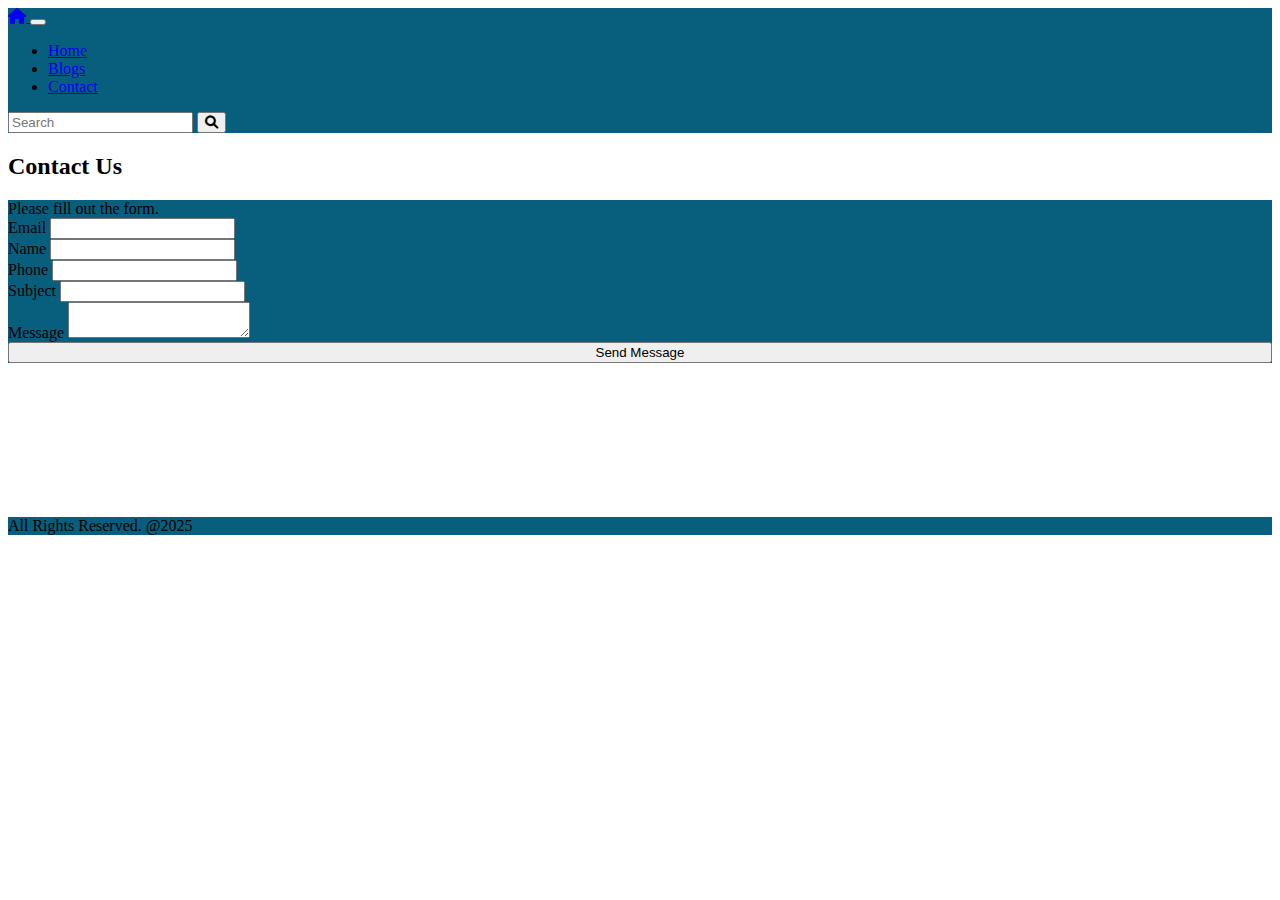
<file: proje-3/contact.html>
<!DOCTYPE html>
<html lang="tr" class="h-100">
<head>
    <meta charset="UTF-8">
    <meta http-equiv="X-UA-Compatible" content="IE=edge">
    <meta name="viewport" content="width=device-width, initial-scale=1.0">
    <link href="https://cdn.jsdelivr.net/npm/bootstrap@5.1.3/dist/css/bootstrap.min.css" rel="stylesheet" integrity="sha384-1BmE4kWBq78iYhFldvKuhfTAU6auU8tT94WrHftjDbrCEXSU1oBoqyl2QvZ6jIW3" crossorigin="anonymous">
    <link rel="stylesheet" href="https://cdnjs.cloudflare.com/ajax/libs/font-awesome/6.0.0/css/all.min.css" integrity="sha512-9usAa10IRO0HhonpyAIVpjrylPvoDwiPUiKdWk5t3PyolY1cOd4DSE0Ga+ri4AuTroPR5aQvXU9xC6qOPnzFeg==" crossorigin="anonymous" referrerpolicy="no-referrer" />
    <link rel="stylesheet" href="style.css">
    <title>Awesome Blog</title>
</head>
<body class="h-100 d-flex flex-column">

    <nav class="navbar navbar-expand-md navbar-dark">
        <div class="container">
            <a href="index.html" class="navbar-brand">
                <i class="fa-solid fa-house"></i>
            </a>
            <button class="navbar-toggler" type="button" data-bs-toggle="collapse" data-bs-target="#mobile">
                <span class="navbar-toggler-icon"></span>
            </button>
            <div id="mobile" class="collapse navbar-collapse">               
          
                <ul class="navbar-nav me-auto">
                    <li class="nav-item">
                        <a href="index.html" class="nav-link">Home</a>
                    </li>
                    <li class="nav-item">
                        <a href="blogs.html" class="nav-link ">Blogs</a>
                    </li>
                    <li class="nav-item">
                        <a href="contact.html" class="nav-link active">Contact</a>
                    </li>
                </ul>
                <form class="d-flex">           
                    <input type="text" class="form-control me-1" placeholder="Search">
                    <button class="btn btn-warning">
                        <i class="fa-solid fa-magnifying-glass"></i>
                    </button>                
                </form>

            </div>

        </div>
    </nav>   

    <main>
        <div class="container my-4">
            <h2 class="my-3">Contact Us</h2>
            <div class="row g-2">               
                <div class="col-md-6">
                    <div class="card bg-dark">
                        <div class="card-body">
                            <div class="alert alert-warning">
                                Please fill out the form.
                            </div>
                            <form class="row g-3 text-white">
                                <div class="col-md-6">
                                    <label for="email" class="form-label">Email</label>
                                    <input type="email" name="email" id="email" class="form-control">
                                </div>
                                <div class="col-md-6">
                                    <label for="name" class="form-label">Name</label>
                                    <input type="text" name="name" id="name" class="form-control">
                                </div>
                                <div class="col-md-12">
                                    <label for="name" class="form-label">Phone</label>
                                    <input type="text" name="phone" id="phone" class="form-control">
                                </div>
                                <div class="col-md-12">
                                    <label for="subject" class="form-label">Subject</label>
                                    <input type="text" name="subject" id="subject" class="form-control">
                                </div>
                                <div class="col-md-12">
                                    <label for="message" class="form-label">Message</label>
                                    <textarea name="message" id="message" class="form-control"></textarea>
                                </div>
                                <div class="col-12">
                                    <button class="btn btn-outline-warning" style="width: 100%">Send Message</button>
                                </div>
                            </form>
                        </div>
                    </div>
                </div>
                <div class="col-md-6">
                    <iframe id="map" src="https://www.google.com/maps/embed?pb=!1m18!1m12!1m3!1d12046.372722325967!2d29.043541846016563!3d40.990388235308686!2m3!1f0!2f0!3f0!3m2!1i1024!2i768!4f13.1!3m3!1m2!1s0x14cac790b17ba89d%3A0xd2d24ea0437a7ee2!2zS2FkxLFrw7Z5L8Swc3RhbmJ1bA!5e0!3m2!1str!2str!4v1646827091657!5m2!1str!2str" width="100%" style="border:0;" allowfullscreen="" loading="lazy"></iframe>
                </div>
            </div>
        </div>
    </main>

    <footer class="py-5 bg-dark text-white mt-auto">
        <div class="container text-center">
            <span>All Rights Reserved. @2025</span>
        </div>
    </footer>    

    <script src="https://cdn.jsdelivr.net/npm/bootstrap@5.1.3/dist/js/bootstrap.bundle.min.js" integrity="sha384-ka7Sk0Gln4gmtz2MlQnikT1wXgYsOg+OMhuP+IlRH9sENBO0LRn5q+8nbTov4+1p" crossorigin="anonymous"></script>
</body>
</html>
</file>
<file: proje-3/style.css>
.navbar {
    background: #085E7D !important;
}

.bg-dark {
    background: #085E7D !important;
}

.card-img-top {
    width: 100%;
    height: 25vh;
    object-fit: cover;
}

#map {
    height: 450px;
}

@media (min-width: 768px) { 
    .card-img-top {
        height: 32vh;
    }

    #map {
        height: 100%;
    }
 }
</file>
<file: proje-1/css/hero.css>
*{
    margin:0 ;
    font-family: Bebas Neue;
}



.hero{
    background-color:#0B303F;
    width: 100%;
    height: 760px;
    display: flex;
    flex-direction: column;
    justify-content: center;
    align-items: center;
    box-shadow: rgba(0, 0, 0, 0.15) 1.95px 1.95px 2.6px;
}


.hero .tittle h1{

    color:white;
    font-size: 64px;
}


.hero .dt{
    color: white;
    text-align: center;
}

.hero .dt a{
    color:white;
}

.hero .btn a{
    
    text-decoration: none;
    color:black;
    padding: 18px;
    background-color: #FAB001;
    border-radius: 8px;
    font-weight: bolder;

}

.hero .btn{
    
   margin-top: 3rem;
}


.hero .btn a:hover{
    
    color:white;
    background-color: #e13434;
    transition: 0.5s;


}

.important-text {
    background-color: red;
    display: inline;
    
}

@media (max-width: 768px) {
  .hero {
    height: auto;
    padding: 24px 0;
  }
  .hero .tittle h1 {
    font-size: 28px;
    text-align: center;
  }
  .hero .btn {
    margin-top: 1.5rem;
  }
  .hero .dt h3 {
    font-size: 18px;
  }
}
</file>
<file: proje-1/css/hero2.css>
.hero2{
    width: 100%;
    height: 762px;
    display: flex;
    flex-direction: column;
    align-items: center;
    justify-content: center;
    background-color: #ffff;
    color:white;
    box-shadow: rgba(0, 0, 0, 0.15) 1.95px 1.95px 2.6px;
    
    
}


.hero2{
    background-image: url(../img/hero2_bg.png);
    background-size: cover;
    /* ARKAPLAN BLURLAŞCAK   */
   
}


.hero2 h1,h3{
    margin-bottom: 18px;
}

.hero2 ul{
    font-size: 2rem;
    text-align: center;
}


.hero2 h1{
    font-size: 64px;
}

.hero2 ul li{


    line-height: 62px;

}

@media (max-width: 768px) {
  .hero2 {
    height: auto;
    padding: 24px 0;
  }
  .hero2 h1 {
    font-size: 28px;
    text-align: center;
  }
  .hero2 ul {
    font-size: 1rem;
  }
  .hero2 ul li {
    line-height: 32px;
  }
}
</file>
<file: proje-1/css/course-description.css>
.course-description{
    width: 100%;
    height: 768px;
    background: #0B303F;
    display: flex;
    flex-direction: column;
    justify-content: center;
    align-items: center;
    color:white;
    font-size: 32px;
}


.description{
    display: flex;
    align-items: center;
}


.description ul:nth-child(even){
    color:#FAB001;
}


.description ul{
    list-style: none;
}


.description span{
    color:#FAB001;
}


.pay button{
    width: 350px;
    padding: 18px;
    font-size: 18px;
    margin-top: 18px;
    background-color: #FAB001;
    font-weight: bolder;
    transition: all 1s ease-in-out;
}


.description ul li{
    line-height:62px;
}


.pay h4{
    letter-spacing: 5px;
}

@media (max-width: 768px) {
  .course-description {
    height: auto;
    font-size: 18px;
    padding: 24px 0;
  }
  .description ul li {
    line-height: 32px;
  }
  .pay button {
    width: 90%;
    font-size: 16px;
    padding: 12px;
  }
}
</file>
<file: proje-1/css/course-introduction.css>
.course-introduction{
    height: 768px;
    width: 100%;
    display: flex;
    flex-direction: column;
    align-items: center;
    justify-content: center;
}

.course-introduction-img{
    width: 100%;
    text-align: center;
}


.course-list li{
    display: flex;
    justify-content: space-between;
    /* width: 100%; */
    font-size: 32px;
    
    
}


.course-list ul{
    width: 100%;
    display: flex;
    justify-content: center;
    flex-direction: column;
}


.course-list li::before{

    content: url(../img/299110_check_sign_icon.png);

    
}


.course-list li span{
   color: red;
   font-weight: bolder;
}


.course-tittle-img{
    margin-top: 98px;
}

@media (max-width: 768px) {
  .course-introduction {
    height: auto;
    padding: 24px 0;
  }
  .course-list li {
    font-size: 18px;
    flex-direction: column;
    align-items: flex-start;
  }
  .course-tittle-img {
    margin-top: 32px;
  }
}
</file>
<file: proje-1/css/global.css>
h1{
    font-size: 62px;
}

h3,h4,li{
    font-size: 32px;
}


.btn{
    width: 350px;
    padding: 18px;
    font-size: 18px;
    margin-top: 18px;
    background-color: #FAB001;
    font-weight: bolder;
    transition: all 1s ease-out;
}


button:hover{
    background-color: #ee510e;
    transform: scale(.9);
    color:white;
}

.tittle_name{
    color: transparent;
    background: #f91f1f;
    -webkit-background-clip: text;
    -moz-background-clip: text;
    background-clip: text;
    text-shadow: 0px 3px 3px rgba(225, 36, 36, 0.5);}






    #myBtn{
      display: none;
      position: fixed;
      bottom: 20px;
      right: 20px;
      z-index: 99999999;
      border:none;
      outline: none;
      background-color: red;
      color:White;
      cursor: pointer;
      padding: 15px;
      border-radius: 4px;


    }

@media (max-width: 768px) {
  h1 {
    font-size: 32px;
  }
  h3, h4, li {
    font-size: 18px;
  }
  .btn, .pay button {
    width: 90%;
    font-size: 16px;
    padding: 12px;
  }
}
</file>
<file: proje-2/css/style.css>
@import url('https://fonts.googleapis.com/css2?family=Open+Sans:wght@300;400;700&display=swap');

/* Renk değişkenleri */
:root {
    --white: #fff;
    --primary: #007bff;
    --secondary: #6c757d;
    --success: #28a745;
    --danger: #dc3545;
    --warning: #ffc107;
    --info: #17a2b8;
    --dark: #343a40;
    --light: #f8f9fa;
}

* {
    box-sizing: border-box;
    padding: 0;
    margin: 0;    
}

html {
    font-size: 10px;
    scroll-behavior: smooth;
}

body {
    font-family: 'Open Sans', sans-serif;
    font-size: 1.6rem;
    background: #fff;
    color: #333;
    line-height: 1.6;
}

ul {
    list-style: none;
}

a {
    color: #333;
    text-decoration: none;
}

h1,h2 {
    font-weight: 300;
    line-height: 1.2;
}

p {
    margin: 1rem 0;
}

img {
    width: 100%;
}

.text-center {
    text-align: center;
}

/* navbar */
.navbar {
    display: flex;
    align-items: center;
    justify-content: space-between;
    background-color: var(--dark);
    opacity: 0.8;
    color: #fff;
    position: fixed;
    top: 0;
    width: 100%;
    height: 70px;
    padding: 0 3rem;
}

.navbar a {
    color: #fff;
    padding: 1rem 2rem;
    margin: 0 .5px;
}

.navbar a:hover {
    border-bottom: 2px solid var(--warning);
}

.navbar ul {
    display: flex;
}

.navbar .brand {
    font-weight: 400;
}

.navbar h1 {
    font-size: 3rem;
}

.navbar span {
    color: var(--warning);
}

/* header */

.main-header {
    background-image: url('../img/bg-1.jpeg');
    background-repeat: no-repeat;
    background-size: cover;
    background-position: center;
    height: 100vh;
    color: #fff;
    position: relative;
}

.main-header.blog {
    background-image: url('../img/bg-2.jpeg');
    height: 50vh;
}

.main-header .content {
    display: flex;
    flex-direction: column;
    align-items: center;
    justify-content: center;
    text-align: center;
    height: 100%;
}

.main-header::before {
    content: '';
    position: absolute;
    top: 0;
    left: 0;
    width: 100%;
    height: 100%;
    background: rgba(0, 0, 0, 0.6)
}

.main-header * {
    z-index: 5;
}

.main-header .content h1 {
    font-size: 5.5rem;
}

.main-header .content p {
    font-size: 2.3rem;
    max-width: 60rem;
    margin: 2rem 0 3rem;
}

/* icons */
.icons {
    padding: 30px;
}

.icons h3 {
    font-weight: 400;
    margin-bottom: 15px;
}

.icons i {
    background-color: var(--primary);
    color: #fff;
    padding: 1rem;
    border-radius: 50%;
    margin-bottom: 1.5rem;
}


/* about */
.about {
    color: #fff;
}

.about h2 {
    font-size: 4rem;
    font-weight: 400;
}

.about p {
    margin: 2rem 0;
}

/* gallery */
.gallery img:hover {
    cursor: pointer;
    opacity: 0.8;
}

/* cards */
.card {
    color: #fff;
    font-weight: 700;
}

.card-body {
    padding: 2rem;
}

/* teams */
.teams img {
    border-radius: 50%;
}

.teams img:hover {
    opacity: 0.7;
}

/* contact */
.contact-form {
    width: 100%;
    padding: 2rem 0;
}

.contact-form label {
    display: block;
    margin-bottom: .5rem;
}

.contact-form .form-control {
    margin-bottom: 1.5rem;
}

.contact-form input {
    width: 100%;
    padding: 5px;
    height: 40px;
    border: 1px solid #f5f5f5;
}

.contact-form .btn {
    margin-top: 20px;
}

.contact h2 {
    font-size: 4rem;
}

/* article */
.articles {
    padding: 3rem 5rem;
}

.article {
    margin-top: 1.5rem;
    color: #fff;
}

/* footer */
.footer {
    display: flex;
    flex-direction: column;
    justify-content: center;
    align-items: center;
    text-align: center;
    height: 200px;
}

.footer a {
    color: var(--danger);
}

.footer a:hover {
    opacity: 0.7;
}

.footer .social a {
    margin-right: 10px;
}

/* Metin renkleri */
.text-primary { color: var(--primary); }
.text-secondary { color: var(--secondary); }
.text-success { color: var(--success); }
.text-danger { color: var(--danger); }
.text-warning { color: var(--warning); }
.text-info { color: var(--info); }
.text-dark { color: var(--dark); }
.text-light { color: var(--light); }

/* Arka plan renkleri */
.bg-primary { background-color: var(--primary); }
.bg-secondary { background-color: var(--secondary); }
.bg-success { background-color: var(--success); }
.bg-danger { background-color: var(--danger); }
.bg-warning { background-color: var(--warning); }
.bg-info { background-color: var(--info); }
.bg-dark { background-color: var(--dark); }
.bg-light { background-color: var(--light); }

/* Butonlar */
.btn {
    cursor: pointer;
    display: inline-block;
    padding: 10px 30px;
    border: none;
    border-radius: 5px;
}

.btn:hover {
    opacity: 0.9;
}

.btn-primary {
    color: var(--white);
    background-color: var(--primary);
}

.btn-secondary {
    color: var(--white);
    background-color: var(--secondary);
}

.btn-success {
    color: var(--white);
    background-color: var(--success);
}

.btn-danger {
    color: var(--white);
    background-color: var(--danger);
}

.btn-warning {
    color: var(--white);
    background-color: var(--warning);
}

.btn-dark {
    color: var(--white);
    background-color: var(--dark);
}

.btn-outline {
    background: transparent;
    border: 1px solid var(--white);
    color: var(--white);
}

.btn-outline-primary {
    background: transparent;
    border: 1px solid var(--primary);
    color: var(--dark);
}

.btn-outline-primary:hover {
    background-color: var(--primary);
    border: 1px solid var(--primary);
    color: var(--white);
}

/* Flex öğeleri */
.flex-items {
    display: flex;
    justify-content: center;
    text-align: center;
    height: 100%;
}

.flex-items > div {
    padding: 20px;
    flex-basis: 100%;
}

/* Flex sütunlar */
.flex-columns.flex-reverse .row {
    flex-direction: row-reverse;
}

.flex-columns .row {
    display: flex;
    flex-direction: row;
    flex-wrap: wrap;
    width: 100%;
}

.flex-columns .column {
    flex: 1;
}

.flex-columns.article .column:nth-child(odd) {
    flex: 2;
}

.flex-columns.article .column:nth-child(even) { 
    flex: 3;
}

.flex-columns .column .column-1,
.flex-columns .column .column-2 {
    height: 100%;
}

.flex-columns .column-2 {
    display: flex;
    flex-direction: column;
    align-items: flex-start;
    justify-content: center;
    padding: 3rem;
}

.flex-columns img {
    width: 100%;
    height: 100%;
}

/* Flex grid */
.flex-grid .row {
    display: flex;
    flex-wrap: wrap;
    padding: 0 .4rem;
}

.flex-grid .column {
    flex: 25%;
    padding: 0 .4rem;
}

/* Bölüm */
.section-header {
    display: flex;
    flex-direction: column;
    align-items: center;
    justify-content: center;
    text-align: center;
    padding: 3rem;
}

.section-header h2 {
    font-size: 4rem;
    margin: 2rem 0;
}

.section-padding {
    padding: 2rem 2rem 4rem;
}

/* Responsive tasarım */
@media(max-width: 768px) {
    html {
        font-size: 9px;
    }

    .navbar {
        flex-direction: column;
        height: 120px;
        padding: 20px;
    }

    .navbar a {
        padding: 10px;
        margin: 0 3px;
    }

    .flex-items {
        flex-direction: column;
    }

    .flex-items > div {
        padding: 10px;
    }

    .flex-columns .column {
        flex: 100% !important;
    }

    .flex-grid .column {
        flex: 50%;
    }

    .teams img {
        width: 70%;
    }
}
</file>
